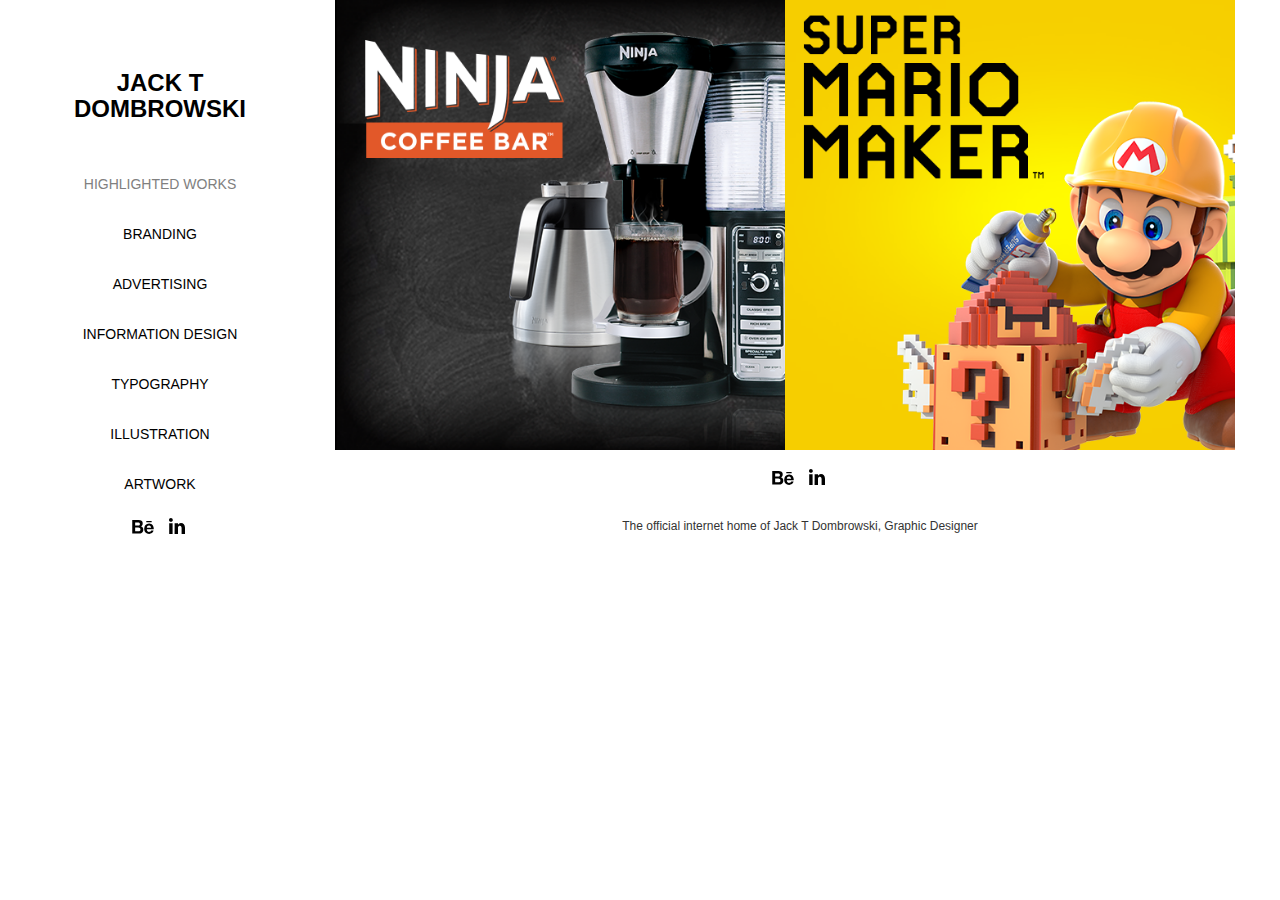
<file: advertising.html>
<!DOCTYPE html>
<html lang="en">
  <head>
    <meta charset="utf-8">
    <meta http-equiv="X-UA-Compatible" content="IE=edge">
    <meta name="viewport" content="width=device-width, initial-scale=1">
    <title>Jack T Dombrowski</title>

    <!-- Latest compiled and minified CSS -->
    <link rel="stylesheet" href="https://maxcdn.bootstrapcdn.com/bootstrap/3.3.7/css/bootstrap.min.css" integrity="sha384-BVYiiSIFeK1dGmJRAkycuHAHRg32OmUcww7on3RYdg4Va+PmSTsz/K68vbdEjh4u" crossorigin="anonymous">
    <link rel="stylesheet" href="/stylesheets/style.css">

  </head>
  <body>
    <div class="container-fluid">
      <div class="row">
        <div class="col-sm-3">
          <h3 class="text-center">
            <a class="head-link" href="index.html">JACK T<br>DOMBROWSKI</a><br><br>
          </h3>
          <h5 class="text-center">
            <a class="active" href="index.html">HIGHLIGHTED WORKS</a><br>
            <a href="branding.html">BRANDING</a><br>
            <a href="advertising.html">ADVERTISING</a><br>
            <a href="information_design.html">INFORMATION DESIGN</a><br>
            <a href="typography.html">TYPOGRAPHY</a><br>
            <a href="illustration.html">ILLUSTRATION</a><br>
            <a href="artwork.html">ARTWORK</a><br>
            <a href="https://www.behance.net/jacktdombrowski.html">
              <svg id="Layer_1" data-name="Layer 1" xmlns="http://www.w3.org/2000/svg" viewBox="0 0 30 24" height="24px" class="icon icon-behance"><path id="path-1" d="M18.83,14.38a2.78,2.78,0,0,0,.65,1.9,2.31,2.31,0,0,0,1.7.59,2.31,2.31,0,0,0,1.38-.41,1.79,1.79,0,0,0,.71-0.87h2.31a4.48,4.48,0,0,1-1.71,2.53,5,5,0,0,1-2.78.76,5.53,5.53,0,0,1-2-.37,4.34,4.34,0,0,1-1.55-1,4.77,4.77,0,0,1-1-1.63,6.29,6.29,0,0,1,0-4.13,4.83,4.83,0,0,1,1-1.64A4.64,4.64,0,0,1,19.09,9a4.86,4.86,0,0,1,2-.4A4.5,4.5,0,0,1,23.21,9a4.36,4.36,0,0,1,1.5,1.3,5.39,5.39,0,0,1,.84,1.86,7,7,0,0,1,.18,2.18h-6.9Zm3.67-3.24A1.94,1.94,0,0,0,21,10.6a2.26,2.26,0,0,0-1,.22,2,2,0,0,0-.66.54,1.94,1.94,0,0,0-.35.69,3.47,3.47,0,0,0-.12.65h4.29A2.75,2.75,0,0,0,22.5,11.14ZM18.29,6h5.36V7.35H18.29V6ZM13.89,17.7a4.4,4.4,0,0,1-1.51.7,6.44,6.44,0,0,1-1.73.22H4.24V5.12h6.24a7.7,7.7,0,0,1,1.73.17,3.67,3.67,0,0,1,1.33.56,2.6,2.6,0,0,1,.86,1,3.74,3.74,0,0,1,.3,1.58,3,3,0,0,1-.46,1.7,3.33,3.33,0,0,1-1.35,1.12,3.19,3.19,0,0,1,1.82,1.26,3.79,3.79,0,0,1,.59,2.17,3.79,3.79,0,0,1-.39,1.77A3.24,3.24,0,0,1,13.89,17.7ZM11.72,8.19a1.25,1.25,0,0,0-.45-0.47,1.88,1.88,0,0,0-.64-0.24,5.5,5.5,0,0,0-.76-0.05H7.16v3.16h3a2,2,0,0,0,1.28-.38A1.43,1.43,0,0,0,11.89,9,1.73,1.73,0,0,0,11.72,8.19ZM11.84,13a2.39,2.39,0,0,0-1.52-.45H7.16v3.73h3.11a3.61,3.61,0,0,0,.82-0.09A2,2,0,0,0,11.77,16a1.39,1.39,0,0,0,.47-0.54,1.85,1.85,0,0,0,.17-0.88A1.77,1.77,0,0,0,11.84,13Z"></path></svg>
            </a>
            <a href="https://www.linkedin.com/in/jack-dombrowski-b404938b.html">
              <svg version="1.1" id="Layer_1" xmlns="http://www.w3.org/2000/svg" xmlns:xlink="http://www.w3.org/1999/xlink" x="0px" y="0px" viewBox="0 0 30 24" style="enable-background:new 0 0 30 24;" xml:space="preserve" class="icon icon-linkedin"><path id="path-1_24_" d="M19.6,19v-5.8c0-1.4-0.5-2.4-1.7-2.4c-1,0-1.5,0.7-1.8,1.3C16,12.3,16,12.6,16,13v6h-3.4,c0,0,0.1-9.8,0-10.8H16v1.5c0,0,0,0,0,0h0v0C16.4,9,17.2,7.9,19,7.9c2.3,0,4,1.5,4,4.9V19H19.6z M8.9,6.7L8.9,6.7,C7.7,6.7,7,5.9,7,4.9C7,3.8,7.8,3,8.9,3s1.9,0.8,1.9,1.9C10.9,5.9,10.1,6.7,8.9,6.7z M10.6,19H7.2V8.2h3.4V19z"></path></svg>
            </a>
          </h5>
        </div>

        <div class="col-sm-9">
          <div class="row">
            <div class="col-sm-12 col-lg-6">
              <a href="ninja_coffee_bar.html">
                <img class="img-responsive" src="assets/img_ninja_coffee_bar.png" alt="Three Trips" />
              </a>
            </div>

            <div class="col-sm-12 col-lg-6 no-gutter">
              <a href="static_mario.html">
                <img class="img-responsive" src="assets/img_static_mario.png" alt="Static Advertisements" />
              </a>
            </div>
          </div>

          <h5 class="text-center">
            <a href="https://www.behance.net/jacktdombrowski.html">
              <svg id="Layer_1" data-name="Layer 1" xmlns="http://www.w3.org/2000/svg" viewBox="0 0 30 24" height="24px" class="icon icon-behance"><path id="path-1" d="M18.83,14.38a2.78,2.78,0,0,0,.65,1.9,2.31,2.31,0,0,0,1.7.59,2.31,2.31,0,0,0,1.38-.41,1.79,1.79,0,0,0,.71-0.87h2.31a4.48,4.48,0,0,1-1.71,2.53,5,5,0,0,1-2.78.76,5.53,5.53,0,0,1-2-.37,4.34,4.34,0,0,1-1.55-1,4.77,4.77,0,0,1-1-1.63,6.29,6.29,0,0,1,0-4.13,4.83,4.83,0,0,1,1-1.64A4.64,4.64,0,0,1,19.09,9a4.86,4.86,0,0,1,2-.4A4.5,4.5,0,0,1,23.21,9a4.36,4.36,0,0,1,1.5,1.3,5.39,5.39,0,0,1,.84,1.86,7,7,0,0,1,.18,2.18h-6.9Zm3.67-3.24A1.94,1.94,0,0,0,21,10.6a2.26,2.26,0,0,0-1,.22,2,2,0,0,0-.66.54,1.94,1.94,0,0,0-.35.69,3.47,3.47,0,0,0-.12.65h4.29A2.75,2.75,0,0,0,22.5,11.14ZM18.29,6h5.36V7.35H18.29V6ZM13.89,17.7a4.4,4.4,0,0,1-1.51.7,6.44,6.44,0,0,1-1.73.22H4.24V5.12h6.24a7.7,7.7,0,0,1,1.73.17,3.67,3.67,0,0,1,1.33.56,2.6,2.6,0,0,1,.86,1,3.74,3.74,0,0,1,.3,1.58,3,3,0,0,1-.46,1.7,3.33,3.33,0,0,1-1.35,1.12,3.19,3.19,0,0,1,1.82,1.26,3.79,3.79,0,0,1,.59,2.17,3.79,3.79,0,0,1-.39,1.77A3.24,3.24,0,0,1,13.89,17.7ZM11.72,8.19a1.25,1.25,0,0,0-.45-0.47,1.88,1.88,0,0,0-.64-0.24,5.5,5.5,0,0,0-.76-0.05H7.16v3.16h3a2,2,0,0,0,1.28-.38A1.43,1.43,0,0,0,11.89,9,1.73,1.73,0,0,0,11.72,8.19ZM11.84,13a2.39,2.39,0,0,0-1.52-.45H7.16v3.73h3.11a3.61,3.61,0,0,0,.82-0.09A2,2,0,0,0,11.77,16a1.39,1.39,0,0,0,.47-0.54,1.85,1.85,0,0,0,.17-0.88A1.77,1.77,0,0,0,11.84,13Z"></path></svg>
            </a>
            <a href="https://www.linkedin.com/in/jack-dombrowski-b404938b.html">
              <svg version="1.1" id="Layer_1" xmlns="http://www.w3.org/2000/svg" xmlns:xlink="http://www.w3.org/1999/xlink" x="0px" y="0px" viewBox="0 0 30 24" style="enable-background:new 0 0 30 24;" xml:space="preserve" class="icon icon-linkedin"><path id="path-1_24_" d="M19.6,19v-5.8c0-1.4-0.5-2.4-1.7-2.4c-1,0-1.5,0.7-1.8,1.3C16,12.3,16,12.6,16,13v6h-3.4,c0,0,0.1-9.8,0-10.8H16v1.5c0,0,0,0,0,0h0v0C16.4,9,17.2,7.9,19,7.9c2.3,0,4,1.5,4,4.9V19H19.6z M8.9,6.7L8.9,6.7,C7.7,6.7,7,5.9,7,4.9C7,3.8,7.8,3,8.9,3s1.9,0.8,1.9,1.9C10.9,5.9,10.1,6.7,8.9,6.7z M10.6,19H7.2V8.2h3.4V19z"></path></svg>
            </a>
          </h5>

          <h6 class="text-center">
            The official internet home of Jack T Dombrowski, Graphic Designer
          </h6>
        </div>
      </div>
    </div>

    <!-- jQuery (necessary for Bootstrap's JavaScript plugins) -->
    <script src="https://ajax.googleapis.com/ajax/libs/jquery/1.12.4/jquery.min.js"></script>
    <!-- Latest compiled and minified JavaScript -->
    <script src="https://maxcdn.bootstrapcdn.com/bootstrap/3.3.7/js/bootstrap.min.js" integrity="sha384-Tc5IQib027qvyjSMfHjOMaLkfuWVxZxUPnCJA7l2mCWNIpG9mGCD8wGNIcPD7Txa" crossorigin="anonymous"></script>
  </body>
</html>
</file>
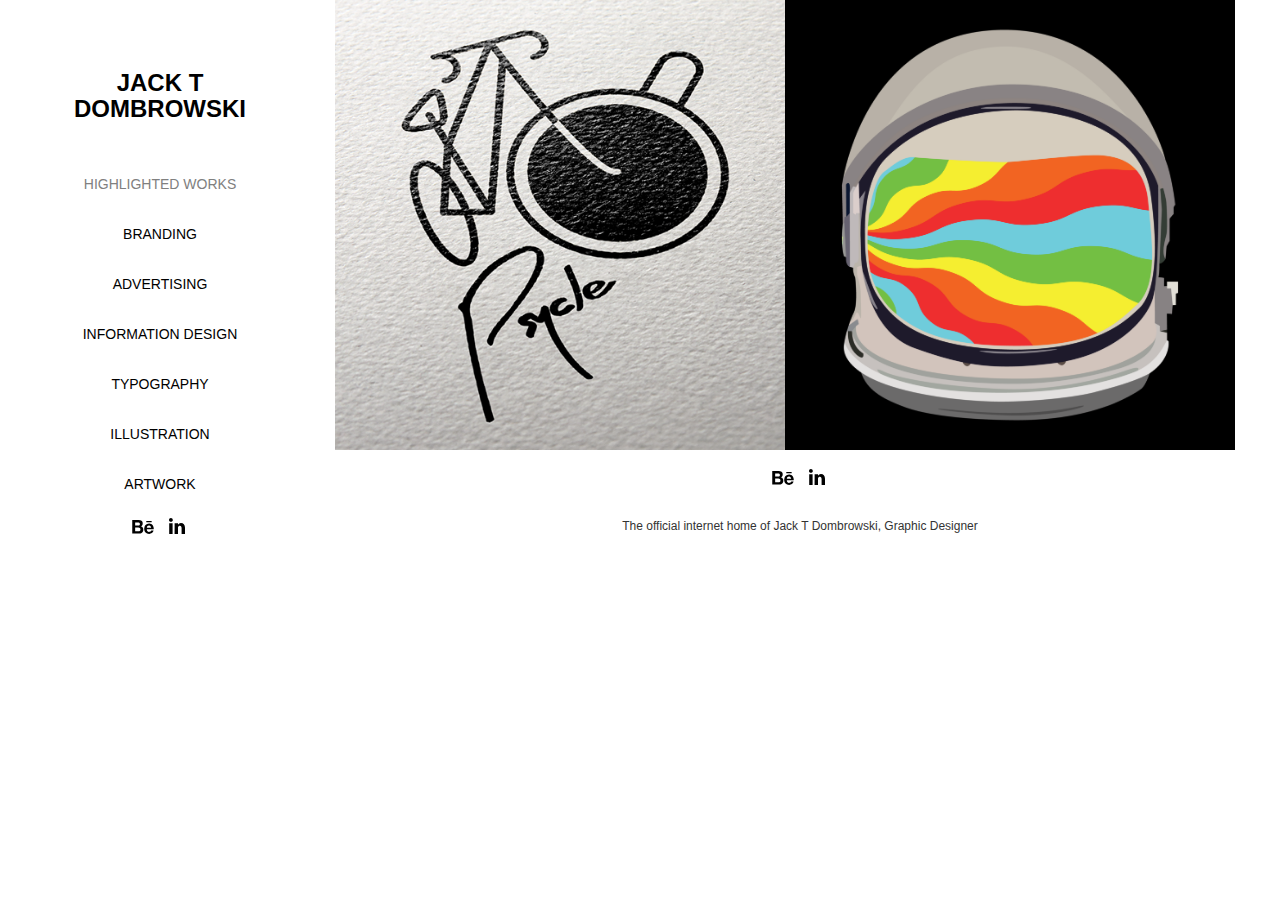
<file: branding.html>
<!DOCTYPE html>
<html lang="en">
  <head>
    <meta charset="utf-8">
    <meta http-equiv="X-UA-Compatible" content="IE=edge">
    <meta name="viewport" content="width=device-width, initial-scale=1">
    <title>Jack T Dombrowski</title>

    <!-- Latest compiled and minified CSS -->
    <link rel="stylesheet" href="https://maxcdn.bootstrapcdn.com/bootstrap/3.3.7/css/bootstrap.min.css" integrity="sha384-BVYiiSIFeK1dGmJRAkycuHAHRg32OmUcww7on3RYdg4Va+PmSTsz/K68vbdEjh4u" crossorigin="anonymous">
    <link rel="stylesheet" href="/stylesheets/style.css">

  </head>
  <body>
    <div class="container-fluid">
      <div class="row">
        <div class="col-sm-3">
          <h3 class="text-center">
            <a class="head-link" href="index.html">JACK T<br>DOMBROWSKI</a><br><br>
          </h3>
          <h5 class="text-center">
            <a class="active" href="index.html">HIGHLIGHTED WORKS</a><br>
            <a href="branding.html">BRANDING</a><br>
            <a href="advertising.html">ADVERTISING</a><br>
            <a href="information_design.html">INFORMATION DESIGN</a><br>
            <a href="typography.html">TYPOGRAPHY</a><br>
            <a href="illustration.html">ILLUSTRATION</a><br>
            <a href="artwork.html">ARTWORK</a><br>
            <a href="https://www.behance.net/jacktdombrowski.html">
              <svg id="Layer_1" data-name="Layer 1" xmlns="http://www.w3.org/2000/svg" viewBox="0 0 30 24" height="24px" class="icon icon-behance"><path id="path-1" d="M18.83,14.38a2.78,2.78,0,0,0,.65,1.9,2.31,2.31,0,0,0,1.7.59,2.31,2.31,0,0,0,1.38-.41,1.79,1.79,0,0,0,.71-0.87h2.31a4.48,4.48,0,0,1-1.71,2.53,5,5,0,0,1-2.78.76,5.53,5.53,0,0,1-2-.37,4.34,4.34,0,0,1-1.55-1,4.77,4.77,0,0,1-1-1.63,6.29,6.29,0,0,1,0-4.13,4.83,4.83,0,0,1,1-1.64A4.64,4.64,0,0,1,19.09,9a4.86,4.86,0,0,1,2-.4A4.5,4.5,0,0,1,23.21,9a4.36,4.36,0,0,1,1.5,1.3,5.39,5.39,0,0,1,.84,1.86,7,7,0,0,1,.18,2.18h-6.9Zm3.67-3.24A1.94,1.94,0,0,0,21,10.6a2.26,2.26,0,0,0-1,.22,2,2,0,0,0-.66.54,1.94,1.94,0,0,0-.35.69,3.47,3.47,0,0,0-.12.65h4.29A2.75,2.75,0,0,0,22.5,11.14ZM18.29,6h5.36V7.35H18.29V6ZM13.89,17.7a4.4,4.4,0,0,1-1.51.7,6.44,6.44,0,0,1-1.73.22H4.24V5.12h6.24a7.7,7.7,0,0,1,1.73.17,3.67,3.67,0,0,1,1.33.56,2.6,2.6,0,0,1,.86,1,3.74,3.74,0,0,1,.3,1.58,3,3,0,0,1-.46,1.7,3.33,3.33,0,0,1-1.35,1.12,3.19,3.19,0,0,1,1.82,1.26,3.79,3.79,0,0,1,.59,2.17,3.79,3.79,0,0,1-.39,1.77A3.24,3.24,0,0,1,13.89,17.7ZM11.72,8.19a1.25,1.25,0,0,0-.45-0.47,1.88,1.88,0,0,0-.64-0.24,5.5,5.5,0,0,0-.76-0.05H7.16v3.16h3a2,2,0,0,0,1.28-.38A1.43,1.43,0,0,0,11.89,9,1.73,1.73,0,0,0,11.72,8.19ZM11.84,13a2.39,2.39,0,0,0-1.52-.45H7.16v3.73h3.11a3.61,3.61,0,0,0,.82-0.09A2,2,0,0,0,11.77,16a1.39,1.39,0,0,0,.47-0.54,1.85,1.85,0,0,0,.17-0.88A1.77,1.77,0,0,0,11.84,13Z"></path></svg>
            </a>
            <a href="https://www.linkedin.com/in/jack-dombrowski-b404938b.html">
              <svg version="1.1" id="Layer_1" xmlns="http://www.w3.org/2000/svg" xmlns:xlink="http://www.w3.org/1999/xlink" x="0px" y="0px" viewBox="0 0 30 24" style="enable-background:new 0 0 30 24;" xml:space="preserve" class="icon icon-linkedin"><path id="path-1_24_" d="M19.6,19v-5.8c0-1.4-0.5-2.4-1.7-2.4c-1,0-1.5,0.7-1.8,1.3C16,12.3,16,12.6,16,13v6h-3.4,c0,0,0.1-9.8,0-10.8H16v1.5c0,0,0,0,0,0h0v0C16.4,9,17.2,7.9,19,7.9c2.3,0,4,1.5,4,4.9V19H19.6z M8.9,6.7L8.9,6.7,C7.7,6.7,7,5.9,7,4.9C7,3.8,7.8,3,8.9,3s1.9,0.8,1.9,1.9C10.9,5.9,10.1,6.7,8.9,6.7z M10.6,19H7.2V8.2h3.4V19z"></path></svg>
            </a>
          </h5>
        </div>

        <div class="col-sm-9">
          <div class="row">
            <div class="col-sm-12 col-lg-6">
              <a href="psycle-branding.html">
                <img class="img-responsive" src="assets/img_psycle_branding.png" alt="Psycle Branding" />
              </a>
            </div>

            <div class="col-sm-12 col-lg-6 no-gutter">
              <a href="the-robes.html">
                <img class="img-responsive" src="assets/img_the_robes.png" alt="The Robes" />
              </a>
            </div>
          </div>

          <h5 class="text-center">
            <a href="https://www.behance.net/jacktdombrowski.html">
              <svg id="Layer_1" data-name="Layer 1" xmlns="http://www.w3.org/2000/svg" viewBox="0 0 30 24" height="24px" class="icon icon-behance"><path id="path-1" d="M18.83,14.38a2.78,2.78,0,0,0,.65,1.9,2.31,2.31,0,0,0,1.7.59,2.31,2.31,0,0,0,1.38-.41,1.79,1.79,0,0,0,.71-0.87h2.31a4.48,4.48,0,0,1-1.71,2.53,5,5,0,0,1-2.78.76,5.53,5.53,0,0,1-2-.37,4.34,4.34,0,0,1-1.55-1,4.77,4.77,0,0,1-1-1.63,6.29,6.29,0,0,1,0-4.13,4.83,4.83,0,0,1,1-1.64A4.64,4.64,0,0,1,19.09,9a4.86,4.86,0,0,1,2-.4A4.5,4.5,0,0,1,23.21,9a4.36,4.36,0,0,1,1.5,1.3,5.39,5.39,0,0,1,.84,1.86,7,7,0,0,1,.18,2.18h-6.9Zm3.67-3.24A1.94,1.94,0,0,0,21,10.6a2.26,2.26,0,0,0-1,.22,2,2,0,0,0-.66.54,1.94,1.94,0,0,0-.35.69,3.47,3.47,0,0,0-.12.65h4.29A2.75,2.75,0,0,0,22.5,11.14ZM18.29,6h5.36V7.35H18.29V6ZM13.89,17.7a4.4,4.4,0,0,1-1.51.7,6.44,6.44,0,0,1-1.73.22H4.24V5.12h6.24a7.7,7.7,0,0,1,1.73.17,3.67,3.67,0,0,1,1.33.56,2.6,2.6,0,0,1,.86,1,3.74,3.74,0,0,1,.3,1.58,3,3,0,0,1-.46,1.7,3.33,3.33,0,0,1-1.35,1.12,3.19,3.19,0,0,1,1.82,1.26,3.79,3.79,0,0,1,.59,2.17,3.79,3.79,0,0,1-.39,1.77A3.24,3.24,0,0,1,13.89,17.7ZM11.72,8.19a1.25,1.25,0,0,0-.45-0.47,1.88,1.88,0,0,0-.64-0.24,5.5,5.5,0,0,0-.76-0.05H7.16v3.16h3a2,2,0,0,0,1.28-.38A1.43,1.43,0,0,0,11.89,9,1.73,1.73,0,0,0,11.72,8.19ZM11.84,13a2.39,2.39,0,0,0-1.52-.45H7.16v3.73h3.11a3.61,3.61,0,0,0,.82-0.09A2,2,0,0,0,11.77,16a1.39,1.39,0,0,0,.47-0.54,1.85,1.85,0,0,0,.17-0.88A1.77,1.77,0,0,0,11.84,13Z"></path></svg>
            </a>
            <a href="https://www.linkedin.com/in/jack-dombrowski-b404938b.html">
              <svg version="1.1" id="Layer_1" xmlns="http://www.w3.org/2000/svg" xmlns:xlink="http://www.w3.org/1999/xlink" x="0px" y="0px" viewBox="0 0 30 24" style="enable-background:new 0 0 30 24;" xml:space="preserve" class="icon icon-linkedin"><path id="path-1_24_" d="M19.6,19v-5.8c0-1.4-0.5-2.4-1.7-2.4c-1,0-1.5,0.7-1.8,1.3C16,12.3,16,12.6,16,13v6h-3.4,c0,0,0.1-9.8,0-10.8H16v1.5c0,0,0,0,0,0h0v0C16.4,9,17.2,7.9,19,7.9c2.3,0,4,1.5,4,4.9V19H19.6z M8.9,6.7L8.9,6.7,C7.7,6.7,7,5.9,7,4.9C7,3.8,7.8,3,8.9,3s1.9,0.8,1.9,1.9C10.9,5.9,10.1,6.7,8.9,6.7z M10.6,19H7.2V8.2h3.4V19z"></path></svg>
            </a>
          </h5>

          <h6 class="text-center">
            The official internet home of Jack T Dombrowski, Graphic Designer
          </h6>
        </div>
      </div>
    </div>

    <!-- jQuery (necessary for Bootstrap's JavaScript plugins) -->
    <script src="https://ajax.googleapis.com/ajax/libs/jquery/1.12.4/jquery.min.js"></script>
    <!-- Latest compiled and minified JavaScript -->
    <script src="https://maxcdn.bootstrapcdn.com/bootstrap/3.3.7/js/bootstrap.min.js" integrity="sha384-Tc5IQib027qvyjSMfHjOMaLkfuWVxZxUPnCJA7l2mCWNIpG9mGCD8wGNIcPD7Txa" crossorigin="anonymous"></script>
  </body>
</html>
</file>
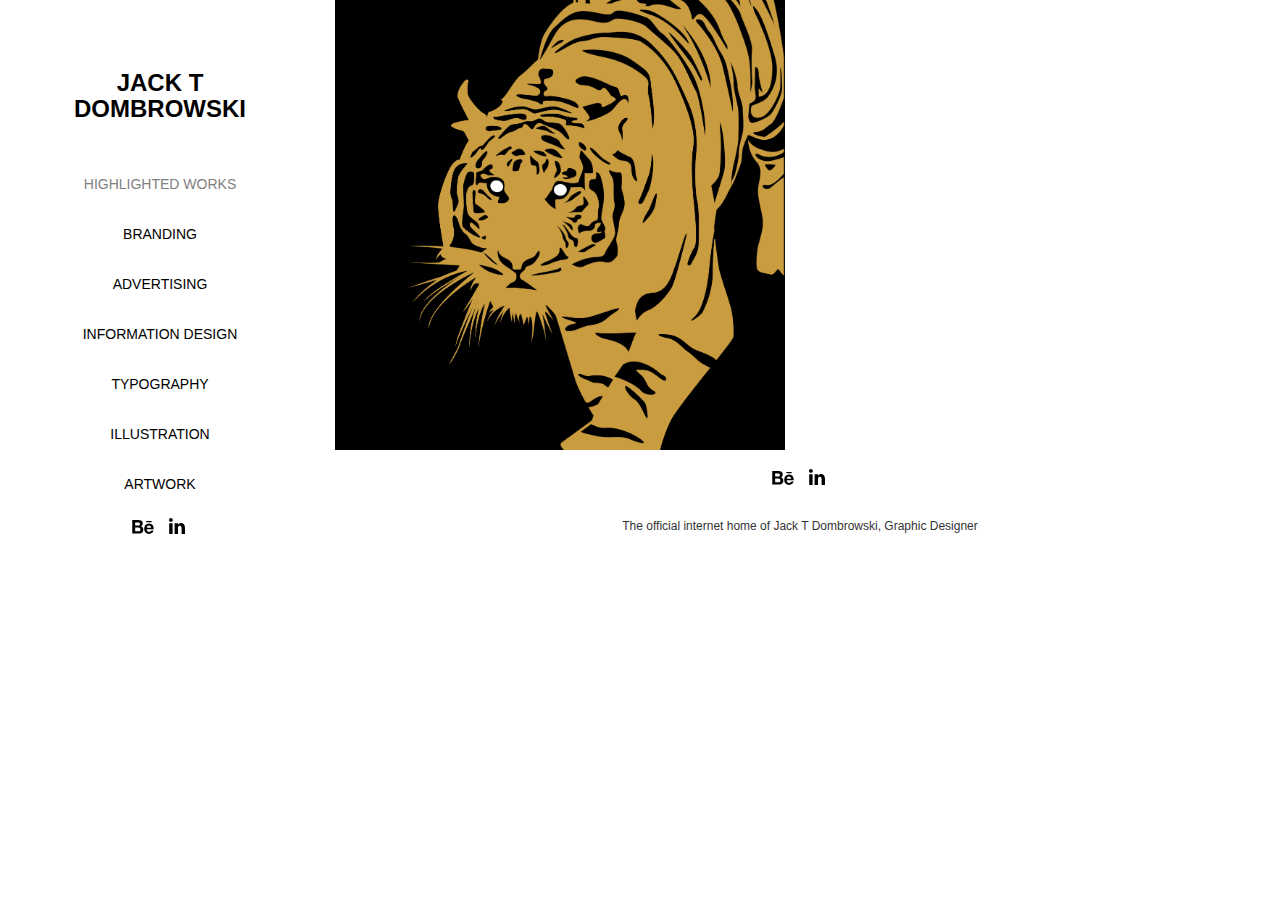
<file: illustration.html>
<!DOCTYPE html>
<html lang="en">
  <head>
    <meta charset="utf-8">
    <meta http-equiv="X-UA-Compatible" content="IE=edge">
    <meta name="viewport" content="width=device-width, initial-scale=1">
    <title>Jack T Dombrowski</title>

    <!-- Latest compiled and minified CSS -->
    <link rel="stylesheet" href="https://maxcdn.bootstrapcdn.com/bootstrap/3.3.7/css/bootstrap.min.css" integrity="sha384-BVYiiSIFeK1dGmJRAkycuHAHRg32OmUcww7on3RYdg4Va+PmSTsz/K68vbdEjh4u" crossorigin="anonymous">
    <link rel="stylesheet" href="/stylesheets/style.css">

  </head>
  <body>
    <div class="container-fluid">
      <div class="row">
        <div class="col-sm-3">
          <h3 class="text-center">
            <a class="head-link" href="index.html">JACK T<br>DOMBROWSKI</a><br><br>
          </h3>
          <h5 class="text-center">
            <a class="active" href="index.html">HIGHLIGHTED WORKS</a><br>
            <a href="branding.html">BRANDING</a><br>
            <a href="advertising.html">ADVERTISING</a><br>
            <a href="information_design.html">INFORMATION DESIGN</a><br>
            <a href="typography.html">TYPOGRAPHY</a><br>
            <a href="illustration.html">ILLUSTRATION</a><br>
            <a href="artwork.html">ARTWORK</a><br>
            <a href="https://www.behance.net/jacktdombrowski.html">
              <svg id="Layer_1" data-name="Layer 1" xmlns="http://www.w3.org/2000/svg" viewBox="0 0 30 24" height="24px" class="icon icon-behance"><path id="path-1" d="M18.83,14.38a2.78,2.78,0,0,0,.65,1.9,2.31,2.31,0,0,0,1.7.59,2.31,2.31,0,0,0,1.38-.41,1.79,1.79,0,0,0,.71-0.87h2.31a4.48,4.48,0,0,1-1.71,2.53,5,5,0,0,1-2.78.76,5.53,5.53,0,0,1-2-.37,4.34,4.34,0,0,1-1.55-1,4.77,4.77,0,0,1-1-1.63,6.29,6.29,0,0,1,0-4.13,4.83,4.83,0,0,1,1-1.64A4.64,4.64,0,0,1,19.09,9a4.86,4.86,0,0,1,2-.4A4.5,4.5,0,0,1,23.21,9a4.36,4.36,0,0,1,1.5,1.3,5.39,5.39,0,0,1,.84,1.86,7,7,0,0,1,.18,2.18h-6.9Zm3.67-3.24A1.94,1.94,0,0,0,21,10.6a2.26,2.26,0,0,0-1,.22,2,2,0,0,0-.66.54,1.94,1.94,0,0,0-.35.69,3.47,3.47,0,0,0-.12.65h4.29A2.75,2.75,0,0,0,22.5,11.14ZM18.29,6h5.36V7.35H18.29V6ZM13.89,17.7a4.4,4.4,0,0,1-1.51.7,6.44,6.44,0,0,1-1.73.22H4.24V5.12h6.24a7.7,7.7,0,0,1,1.73.17,3.67,3.67,0,0,1,1.33.56,2.6,2.6,0,0,1,.86,1,3.74,3.74,0,0,1,.3,1.58,3,3,0,0,1-.46,1.7,3.33,3.33,0,0,1-1.35,1.12,3.19,3.19,0,0,1,1.82,1.26,3.79,3.79,0,0,1,.59,2.17,3.79,3.79,0,0,1-.39,1.77A3.24,3.24,0,0,1,13.89,17.7ZM11.72,8.19a1.25,1.25,0,0,0-.45-0.47,1.88,1.88,0,0,0-.64-0.24,5.5,5.5,0,0,0-.76-0.05H7.16v3.16h3a2,2,0,0,0,1.28-.38A1.43,1.43,0,0,0,11.89,9,1.73,1.73,0,0,0,11.72,8.19ZM11.84,13a2.39,2.39,0,0,0-1.52-.45H7.16v3.73h3.11a3.61,3.61,0,0,0,.82-0.09A2,2,0,0,0,11.77,16a1.39,1.39,0,0,0,.47-0.54,1.85,1.85,0,0,0,.17-0.88A1.77,1.77,0,0,0,11.84,13Z"></path></svg>
            </a>
            <a href="https://www.linkedin.com/in/jack-dombrowski-b404938b.html">
              <svg version="1.1" id="Layer_1" xmlns="http://www.w3.org/2000/svg" xmlns:xlink="http://www.w3.org/1999/xlink" x="0px" y="0px" viewBox="0 0 30 24" style="enable-background:new 0 0 30 24;" xml:space="preserve" class="icon icon-linkedin"><path id="path-1_24_" d="M19.6,19v-5.8c0-1.4-0.5-2.4-1.7-2.4c-1,0-1.5,0.7-1.8,1.3C16,12.3,16,12.6,16,13v6h-3.4,c0,0,0.1-9.8,0-10.8H16v1.5c0,0,0,0,0,0h0v0C16.4,9,17.2,7.9,19,7.9c2.3,0,4,1.5,4,4.9V19H19.6z M8.9,6.7L8.9,6.7,C7.7,6.7,7,5.9,7,4.9C7,3.8,7.8,3,8.9,3s1.9,0.8,1.9,1.9C10.9,5.9,10.1,6.7,8.9,6.7z M10.6,19H7.2V8.2h3.4V19z"></path></svg>
            </a>
          </h5>
        </div>

        <div class="col-sm-9">
          <div class="row">
            <div class="col-sm-12 col-lg-6">
              <a href="language_poster.html">
                <img class="img-responsive" src="assets/img_language_poster.png" alt="Language Poster" />
              </a>
            </div>

            <div class="col-sm-12 col-lg-6 no-gutter">
            </div>
          </div>

          <h5 class="text-center">
            <a href="https://www.behance.net/jacktdombrowski.html">
              <svg id="Layer_1" data-name="Layer 1" xmlns="http://www.w3.org/2000/svg" viewBox="0 0 30 24" height="24px" class="icon icon-behance"><path id="path-1" d="M18.83,14.38a2.78,2.78,0,0,0,.65,1.9,2.31,2.31,0,0,0,1.7.59,2.31,2.31,0,0,0,1.38-.41,1.79,1.79,0,0,0,.71-0.87h2.31a4.48,4.48,0,0,1-1.71,2.53,5,5,0,0,1-2.78.76,5.53,5.53,0,0,1-2-.37,4.34,4.34,0,0,1-1.55-1,4.77,4.77,0,0,1-1-1.63,6.29,6.29,0,0,1,0-4.13,4.83,4.83,0,0,1,1-1.64A4.64,4.64,0,0,1,19.09,9a4.86,4.86,0,0,1,2-.4A4.5,4.5,0,0,1,23.21,9a4.36,4.36,0,0,1,1.5,1.3,5.39,5.39,0,0,1,.84,1.86,7,7,0,0,1,.18,2.18h-6.9Zm3.67-3.24A1.94,1.94,0,0,0,21,10.6a2.26,2.26,0,0,0-1,.22,2,2,0,0,0-.66.54,1.94,1.94,0,0,0-.35.69,3.47,3.47,0,0,0-.12.65h4.29A2.75,2.75,0,0,0,22.5,11.14ZM18.29,6h5.36V7.35H18.29V6ZM13.89,17.7a4.4,4.4,0,0,1-1.51.7,6.44,6.44,0,0,1-1.73.22H4.24V5.12h6.24a7.7,7.7,0,0,1,1.73.17,3.67,3.67,0,0,1,1.33.56,2.6,2.6,0,0,1,.86,1,3.74,3.74,0,0,1,.3,1.58,3,3,0,0,1-.46,1.7,3.33,3.33,0,0,1-1.35,1.12,3.19,3.19,0,0,1,1.82,1.26,3.79,3.79,0,0,1,.59,2.17,3.79,3.79,0,0,1-.39,1.77A3.24,3.24,0,0,1,13.89,17.7ZM11.72,8.19a1.25,1.25,0,0,0-.45-0.47,1.88,1.88,0,0,0-.64-0.24,5.5,5.5,0,0,0-.76-0.05H7.16v3.16h3a2,2,0,0,0,1.28-.38A1.43,1.43,0,0,0,11.89,9,1.73,1.73,0,0,0,11.72,8.19ZM11.84,13a2.39,2.39,0,0,0-1.52-.45H7.16v3.73h3.11a3.61,3.61,0,0,0,.82-0.09A2,2,0,0,0,11.77,16a1.39,1.39,0,0,0,.47-0.54,1.85,1.85,0,0,0,.17-0.88A1.77,1.77,0,0,0,11.84,13Z"></path></svg>
            </a>
            <a href="https://www.linkedin.com/in/jack-dombrowski-b404938b.html">
              <svg version="1.1" id="Layer_1" xmlns="http://www.w3.org/2000/svg" xmlns:xlink="http://www.w3.org/1999/xlink" x="0px" y="0px" viewBox="0 0 30 24" style="enable-background:new 0 0 30 24;" xml:space="preserve" class="icon icon-linkedin"><path id="path-1_24_" d="M19.6,19v-5.8c0-1.4-0.5-2.4-1.7-2.4c-1,0-1.5,0.7-1.8,1.3C16,12.3,16,12.6,16,13v6h-3.4,c0,0,0.1-9.8,0-10.8H16v1.5c0,0,0,0,0,0h0v0C16.4,9,17.2,7.9,19,7.9c2.3,0,4,1.5,4,4.9V19H19.6z M8.9,6.7L8.9,6.7,C7.7,6.7,7,5.9,7,4.9C7,3.8,7.8,3,8.9,3s1.9,0.8,1.9,1.9C10.9,5.9,10.1,6.7,8.9,6.7z M10.6,19H7.2V8.2h3.4V19z"></path></svg>
            </a>
          </h5>

          <h6 class="text-center">
            The official internet home of Jack T Dombrowski, Graphic Designer
          </h6>
        </div>
      </div>
    </div>

    <!-- jQuery (necessary for Bootstrap's JavaScript plugins) -->
    <script src="https://ajax.googleapis.com/ajax/libs/jquery/1.12.4/jquery.min.js"></script>
    <!-- Latest compiled and minified JavaScript -->
    <script src="https://maxcdn.bootstrapcdn.com/bootstrap/3.3.7/js/bootstrap.min.js" integrity="sha384-Tc5IQib027qvyjSMfHjOMaLkfuWVxZxUPnCJA7l2mCWNIpG9mGCD8wGNIcPD7Txa" crossorigin="anonymous"></script>
  </body>
</html>
</file>
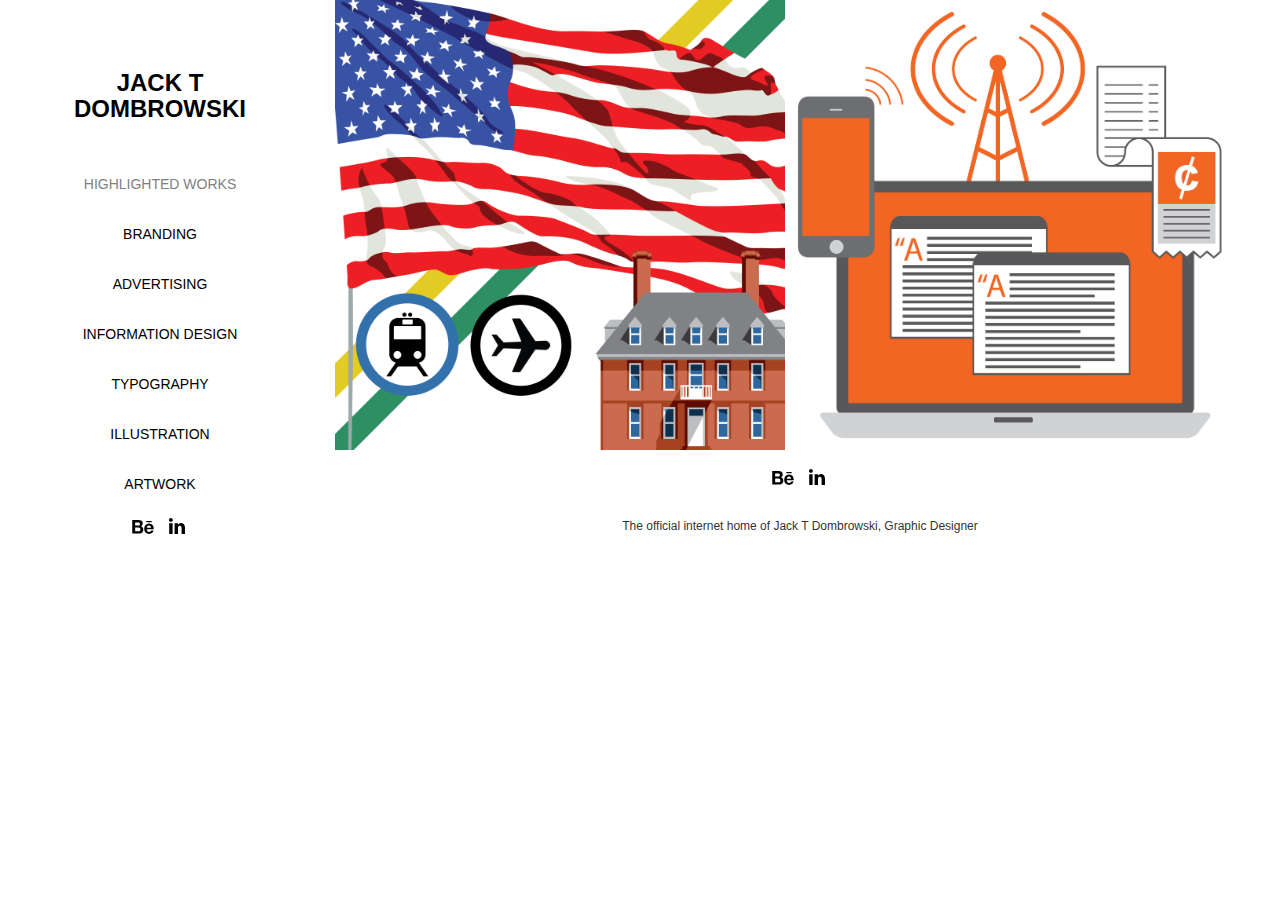
<file: information_design.html>
<!DOCTYPE html>
<html lang="en">
  <head>
    <meta charset="utf-8">
    <meta http-equiv="X-UA-Compatible" content="IE=edge">
    <meta name="viewport" content="width=device-width, initial-scale=1">
    <title>Jack T Dombrowski</title>

    <!-- Latest compiled and minified CSS -->
    <link rel="stylesheet" href="https://maxcdn.bootstrapcdn.com/bootstrap/3.3.7/css/bootstrap.min.css" integrity="sha384-BVYiiSIFeK1dGmJRAkycuHAHRg32OmUcww7on3RYdg4Va+PmSTsz/K68vbdEjh4u" crossorigin="anonymous">
    <link rel="stylesheet" href="/stylesheets/style.css">

  </head>
  <body>
    <div class="container-fluid">
      <div class="row">
        <div class="col-sm-3">
          <h3 class="text-center">
            <a class="head-link" href="index.html">JACK T<br>DOMBROWSKI</a><br><br>
          </h3>
          <h5 class="text-center">
            <a class="active" href="index.html">HIGHLIGHTED WORKS</a><br>
            <a href="branding.html">BRANDING</a><br>
            <a href="advertising.html">ADVERTISING</a><br>
            <a href="information_design.html">INFORMATION DESIGN</a><br>
            <a href="typography.html">TYPOGRAPHY</a><br>
            <a href="illustration.html">ILLUSTRATION</a><br>
            <a href="artwork.html">ARTWORK</a><br>
            <a href="https://www.behance.net/jacktdombrowski.html">
              <svg id="Layer_1" data-name="Layer 1" xmlns="http://www.w3.org/2000/svg" viewBox="0 0 30 24" height="24px" class="icon icon-behance"><path id="path-1" d="M18.83,14.38a2.78,2.78,0,0,0,.65,1.9,2.31,2.31,0,0,0,1.7.59,2.31,2.31,0,0,0,1.38-.41,1.79,1.79,0,0,0,.71-0.87h2.31a4.48,4.48,0,0,1-1.71,2.53,5,5,0,0,1-2.78.76,5.53,5.53,0,0,1-2-.37,4.34,4.34,0,0,1-1.55-1,4.77,4.77,0,0,1-1-1.63,6.29,6.29,0,0,1,0-4.13,4.83,4.83,0,0,1,1-1.64A4.64,4.64,0,0,1,19.09,9a4.86,4.86,0,0,1,2-.4A4.5,4.5,0,0,1,23.21,9a4.36,4.36,0,0,1,1.5,1.3,5.39,5.39,0,0,1,.84,1.86,7,7,0,0,1,.18,2.18h-6.9Zm3.67-3.24A1.94,1.94,0,0,0,21,10.6a2.26,2.26,0,0,0-1,.22,2,2,0,0,0-.66.54,1.94,1.94,0,0,0-.35.69,3.47,3.47,0,0,0-.12.65h4.29A2.75,2.75,0,0,0,22.5,11.14ZM18.29,6h5.36V7.35H18.29V6ZM13.89,17.7a4.4,4.4,0,0,1-1.51.7,6.44,6.44,0,0,1-1.73.22H4.24V5.12h6.24a7.7,7.7,0,0,1,1.73.17,3.67,3.67,0,0,1,1.33.56,2.6,2.6,0,0,1,.86,1,3.74,3.74,0,0,1,.3,1.58,3,3,0,0,1-.46,1.7,3.33,3.33,0,0,1-1.35,1.12,3.19,3.19,0,0,1,1.82,1.26,3.79,3.79,0,0,1,.59,2.17,3.79,3.79,0,0,1-.39,1.77A3.24,3.24,0,0,1,13.89,17.7ZM11.72,8.19a1.25,1.25,0,0,0-.45-0.47,1.88,1.88,0,0,0-.64-0.24,5.5,5.5,0,0,0-.76-0.05H7.16v3.16h3a2,2,0,0,0,1.28-.38A1.43,1.43,0,0,0,11.89,9,1.73,1.73,0,0,0,11.72,8.19ZM11.84,13a2.39,2.39,0,0,0-1.52-.45H7.16v3.73h3.11a3.61,3.61,0,0,0,.82-0.09A2,2,0,0,0,11.77,16a1.39,1.39,0,0,0,.47-0.54,1.85,1.85,0,0,0,.17-0.88A1.77,1.77,0,0,0,11.84,13Z"></path></svg>
            </a>
            <a href="https://www.linkedin.com/in/jack-dombrowski-b404938b.html">
              <svg version="1.1" id="Layer_1" xmlns="http://www.w3.org/2000/svg" xmlns:xlink="http://www.w3.org/1999/xlink" x="0px" y="0px" viewBox="0 0 30 24" style="enable-background:new 0 0 30 24;" xml:space="preserve" class="icon icon-linkedin"><path id="path-1_24_" d="M19.6,19v-5.8c0-1.4-0.5-2.4-1.7-2.4c-1,0-1.5,0.7-1.8,1.3C16,12.3,16,12.6,16,13v6h-3.4,c0,0,0.1-9.8,0-10.8H16v1.5c0,0,0,0,0,0h0v0C16.4,9,17.2,7.9,19,7.9c2.3,0,4,1.5,4,4.9V19H19.6z M8.9,6.7L8.9,6.7,C7.7,6.7,7,5.9,7,4.9C7,3.8,7.8,3,8.9,3s1.9,0.8,1.9,1.9C10.9,5.9,10.1,6.7,8.9,6.7z M10.6,19H7.2V8.2h3.4V19z"></path></svg>
            </a>
          </h5>
        </div>

        <div class="col-sm-9">
          <div class="row">
            <div class="col-sm-12 col-lg-6">
              <a href="3-trips.html">
                <img class="img-responsive" src="assets/img_3_trips.png" alt="Ninja Coffee Bar" />
              </a>
            </div>

            <div class="col-sm-12 col-lg-6 no-gutter">
              <a href="moments_of_truth.html">
                <img class="img-responsive" src="assets/img_moments_of_truth.png" alt="Moments of Truth" />
              </a>
            </div>
          </div>

          <h5 class="text-center">
            <a href="https://www.behance.net/jacktdombrowski.html">
              <svg id="Layer_1" data-name="Layer 1" xmlns="http://www.w3.org/2000/svg" viewBox="0 0 30 24" height="24px" class="icon icon-behance"><path id="path-1" d="M18.83,14.38a2.78,2.78,0,0,0,.65,1.9,2.31,2.31,0,0,0,1.7.59,2.31,2.31,0,0,0,1.38-.41,1.79,1.79,0,0,0,.71-0.87h2.31a4.48,4.48,0,0,1-1.71,2.53,5,5,0,0,1-2.78.76,5.53,5.53,0,0,1-2-.37,4.34,4.34,0,0,1-1.55-1,4.77,4.77,0,0,1-1-1.63,6.29,6.29,0,0,1,0-4.13,4.83,4.83,0,0,1,1-1.64A4.64,4.64,0,0,1,19.09,9a4.86,4.86,0,0,1,2-.4A4.5,4.5,0,0,1,23.21,9a4.36,4.36,0,0,1,1.5,1.3,5.39,5.39,0,0,1,.84,1.86,7,7,0,0,1,.18,2.18h-6.9Zm3.67-3.24A1.94,1.94,0,0,0,21,10.6a2.26,2.26,0,0,0-1,.22,2,2,0,0,0-.66.54,1.94,1.94,0,0,0-.35.69,3.47,3.47,0,0,0-.12.65h4.29A2.75,2.75,0,0,0,22.5,11.14ZM18.29,6h5.36V7.35H18.29V6ZM13.89,17.7a4.4,4.4,0,0,1-1.51.7,6.44,6.44,0,0,1-1.73.22H4.24V5.12h6.24a7.7,7.7,0,0,1,1.73.17,3.67,3.67,0,0,1,1.33.56,2.6,2.6,0,0,1,.86,1,3.74,3.74,0,0,1,.3,1.58,3,3,0,0,1-.46,1.7,3.33,3.33,0,0,1-1.35,1.12,3.19,3.19,0,0,1,1.82,1.26,3.79,3.79,0,0,1,.59,2.17,3.79,3.79,0,0,1-.39,1.77A3.24,3.24,0,0,1,13.89,17.7ZM11.72,8.19a1.25,1.25,0,0,0-.45-0.47,1.88,1.88,0,0,0-.64-0.24,5.5,5.5,0,0,0-.76-0.05H7.16v3.16h3a2,2,0,0,0,1.28-.38A1.43,1.43,0,0,0,11.89,9,1.73,1.73,0,0,0,11.72,8.19ZM11.84,13a2.39,2.39,0,0,0-1.52-.45H7.16v3.73h3.11a3.61,3.61,0,0,0,.82-0.09A2,2,0,0,0,11.77,16a1.39,1.39,0,0,0,.47-0.54,1.85,1.85,0,0,0,.17-0.88A1.77,1.77,0,0,0,11.84,13Z"></path></svg>
            </a>
            <a href="https://www.linkedin.com/in/jack-dombrowski-b404938b.html">
              <svg version="1.1" id="Layer_1" xmlns="http://www.w3.org/2000/svg" xmlns:xlink="http://www.w3.org/1999/xlink" x="0px" y="0px" viewBox="0 0 30 24" style="enable-background:new 0 0 30 24;" xml:space="preserve" class="icon icon-linkedin"><path id="path-1_24_" d="M19.6,19v-5.8c0-1.4-0.5-2.4-1.7-2.4c-1,0-1.5,0.7-1.8,1.3C16,12.3,16,12.6,16,13v6h-3.4,c0,0,0.1-9.8,0-10.8H16v1.5c0,0,0,0,0,0h0v0C16.4,9,17.2,7.9,19,7.9c2.3,0,4,1.5,4,4.9V19H19.6z M8.9,6.7L8.9,6.7,C7.7,6.7,7,5.9,7,4.9C7,3.8,7.8,3,8.9,3s1.9,0.8,1.9,1.9C10.9,5.9,10.1,6.7,8.9,6.7z M10.6,19H7.2V8.2h3.4V19z"></path></svg>
            </a>
          </h5>

          <h6 class="text-center">
            The official internet home of Jack T Dombrowski, Graphic Designer
          </h6>
        </div>
      </div>
    </div>

    <!-- jQuery (necessary for Bootstrap's JavaScript plugins) -->
    <script src="https://ajax.googleapis.com/ajax/libs/jquery/1.12.4/jquery.min.js"></script>
    <!-- Latest compiled and minified JavaScript -->
    <script src="https://maxcdn.bootstrapcdn.com/bootstrap/3.3.7/js/bootstrap.min.js" integrity="sha384-Tc5IQib027qvyjSMfHjOMaLkfuWVxZxUPnCJA7l2mCWNIpG9mGCD8wGNIcPD7Txa" crossorigin="anonymous"></script>
  </body>
</html>
</file>
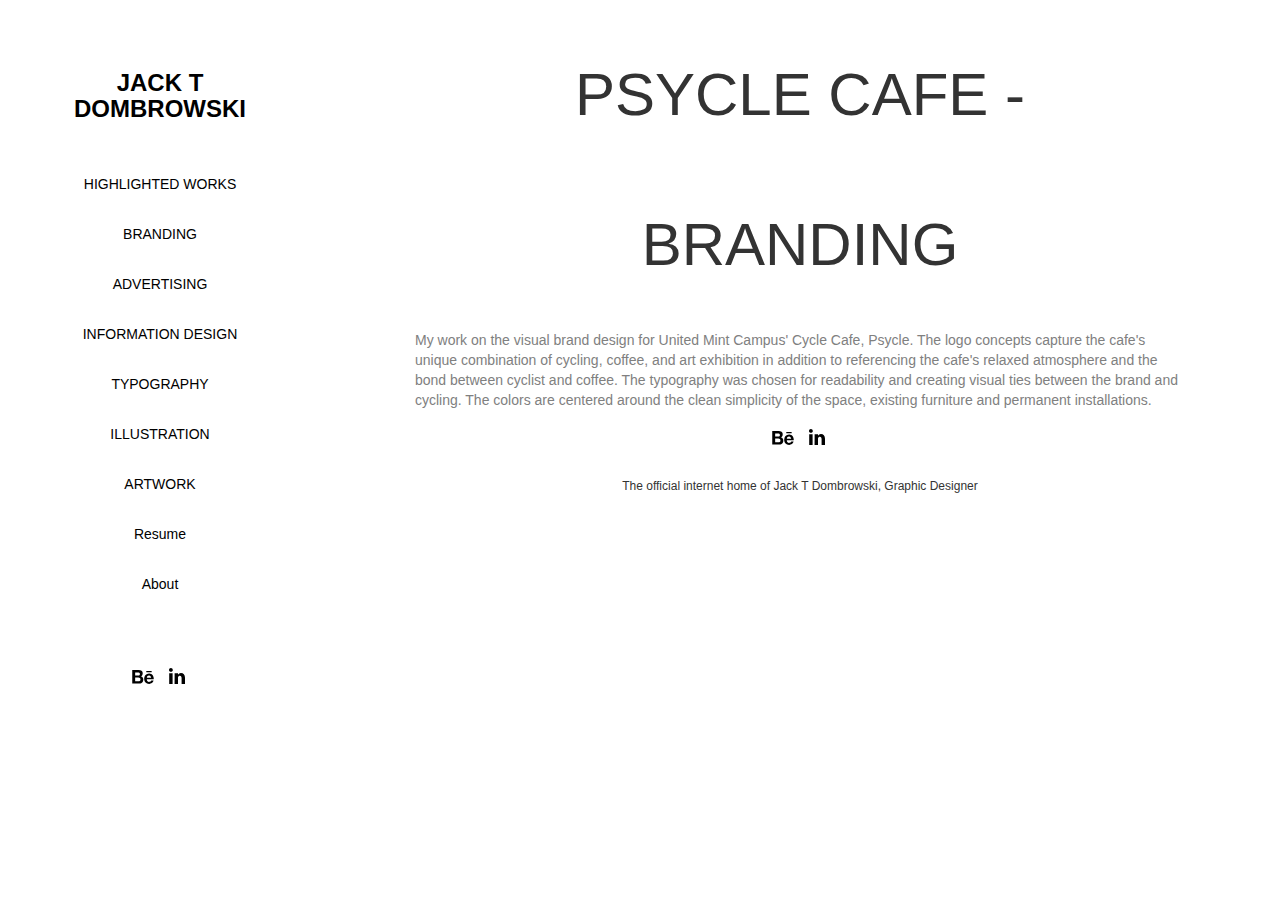
<file: psycle-branding.html>
<!DOCTYPE html>
<html lang="en">
  <head>
    <meta charset="utf-8">
    <meta http-equiv="X-UA-Compatible" content="IE=edge">
    <meta name="viewport" content="width=device-width, initial-scale=1">
    <title>Jack T Dombrowski</title>

    <!-- Latest compiled and minified CSS -->
    <link rel="stylesheet" href="https://maxcdn.bootstrapcdn.com/bootstrap/3.3.7/css/bootstrap.min.css" integrity="sha384-BVYiiSIFeK1dGmJRAkycuHAHRg32OmUcww7on3RYdg4Va+PmSTsz/K68vbdEjh4u" crossorigin="anonymous">
    <link rel="stylesheet" href="/stylesheets/style.css">

  </head>
  <body>
    <div class="container-fluid">
      <div class="row">
        <div class="col-sm-3">
          <h3 class="text-center">
            <a class="head-link" href="index.html">JACK T<br>DOMBROWSKI</a><br><br>
          </h3>
          <h5 class="text-center">
            <a href="index.html">HIGHLIGHTED WORKS</a><br>
            <a href="index.html">BRANDING</a><br>
            <a href="index.html">ADVERTISING</a><br>
            <a href="index.html">INFORMATION DESIGN</a><br>
            <a href="index.html">TYPOGRAPHY</a><br>
            <a href="index.html">ILLUSTRATION</a><br>
            <a href="index.html">ARTWORK</a><br>
            <a class=sub-link href="index.html">Resume</a><br>
            <a class=sub-link href="index.html">About</a><br><br>
            <a href="https://www.behance.net/jacktdombrowski.html">
              <svg id="Layer_1" data-name="Layer 1" xmlns="http://www.w3.org/2000/svg" viewBox="0 0 30 24" height="24px" class="icon icon-behance"><path id="path-1" d="M18.83,14.38a2.78,2.78,0,0,0,.65,1.9,2.31,2.31,0,0,0,1.7.59,2.31,2.31,0,0,0,1.38-.41,1.79,1.79,0,0,0,.71-0.87h2.31a4.48,4.48,0,0,1-1.71,2.53,5,5,0,0,1-2.78.76,5.53,5.53,0,0,1-2-.37,4.34,4.34,0,0,1-1.55-1,4.77,4.77,0,0,1-1-1.63,6.29,6.29,0,0,1,0-4.13,4.83,4.83,0,0,1,1-1.64A4.64,4.64,0,0,1,19.09,9a4.86,4.86,0,0,1,2-.4A4.5,4.5,0,0,1,23.21,9a4.36,4.36,0,0,1,1.5,1.3,5.39,5.39,0,0,1,.84,1.86,7,7,0,0,1,.18,2.18h-6.9Zm3.67-3.24A1.94,1.94,0,0,0,21,10.6a2.26,2.26,0,0,0-1,.22,2,2,0,0,0-.66.54,1.94,1.94,0,0,0-.35.69,3.47,3.47,0,0,0-.12.65h4.29A2.75,2.75,0,0,0,22.5,11.14ZM18.29,6h5.36V7.35H18.29V6ZM13.89,17.7a4.4,4.4,0,0,1-1.51.7,6.44,6.44,0,0,1-1.73.22H4.24V5.12h6.24a7.7,7.7,0,0,1,1.73.17,3.67,3.67,0,0,1,1.33.56,2.6,2.6,0,0,1,.86,1,3.74,3.74,0,0,1,.3,1.58,3,3,0,0,1-.46,1.7,3.33,3.33,0,0,1-1.35,1.12,3.19,3.19,0,0,1,1.82,1.26,3.79,3.79,0,0,1,.59,2.17,3.79,3.79,0,0,1-.39,1.77A3.24,3.24,0,0,1,13.89,17.7ZM11.72,8.19a1.25,1.25,0,0,0-.45-0.47,1.88,1.88,0,0,0-.64-0.24,5.5,5.5,0,0,0-.76-0.05H7.16v3.16h3a2,2,0,0,0,1.28-.38A1.43,1.43,0,0,0,11.89,9,1.73,1.73,0,0,0,11.72,8.19ZM11.84,13a2.39,2.39,0,0,0-1.52-.45H7.16v3.73h3.11a3.61,3.61,0,0,0,.82-0.09A2,2,0,0,0,11.77,16a1.39,1.39,0,0,0,.47-0.54,1.85,1.85,0,0,0,.17-0.88A1.77,1.77,0,0,0,11.84,13Z"></path></svg>
            </a>
            <a href="https://www.linkedin.com/in/jack-dombrowski-b404938b.html">
              <svg version="1.1" id="Layer_1" xmlns="http://www.w3.org/2000/svg" xmlns:xlink="http://www.w3.org/1999/xlink" x="0px" y="0px" viewBox="0 0 30 24" style="enable-background:new 0 0 30 24;" xml:space="preserve" class="icon icon-linkedin"><path id="path-1_24_" d="M19.6,19v-5.8c0-1.4-0.5-2.4-1.7-2.4c-1,0-1.5,0.7-1.8,1.3C16,12.3,16,12.6,16,13v6h-3.4,c0,0,0.1-9.8,0-10.8H16v1.5c0,0,0,0,0,0h0v0C16.4,9,17.2,7.9,19,7.9c2.3,0,4,1.5,4,4.9V19H19.6z M8.9,6.7L8.9,6.7,C7.7,6.7,7,5.9,7,4.9C7,3.8,7.8,3,8.9,3s1.9,0.8,1.9,1.9C10.9,5.9,10.1,6.7,8.9,6.7z M10.6,19H7.2V8.2h3.4V19z"></path></svg>
            </a>
          </h5>
        </div>

        <div class="col-sm-9">
          <div class="row">
            <div class="col-sm-1"></div>
            <div class="col-sm-10">
              <h1 class="text-headline">
                PSYCLE CAFE - BRANDING
              </h1>
              <p>My work on the visual brand design for United Mint Campus' Cycle Cafe, Psycle. The logo concepts capture the cafe's unique combination of cycling, coffee, and art exhibition in addition to referencing the cafe's relaxed atmosphere and the bond between cyclist and coffee. The typography was chosen for readability and creating visual ties between the brand and cycling. The colors are centered around the clean simplicity of the space, existing furniture and permanent installations.</p>
              <h5 class="text-center">
                <a href="https://www.behance.net/jacktdombrowski.html">
                  <svg id="Layer_1" data-name="Layer 1" xmlns="http://www.w3.org/2000/svg" viewBox="0 0 30 24" height="24px" class="icon icon-behance"><path id="path-1" d="M18.83,14.38a2.78,2.78,0,0,0,.65,1.9,2.31,2.31,0,0,0,1.7.59,2.31,2.31,0,0,0,1.38-.41,1.79,1.79,0,0,0,.71-0.87h2.31a4.48,4.48,0,0,1-1.71,2.53,5,5,0,0,1-2.78.76,5.53,5.53,0,0,1-2-.37,4.34,4.34,0,0,1-1.55-1,4.77,4.77,0,0,1-1-1.63,6.29,6.29,0,0,1,0-4.13,4.83,4.83,0,0,1,1-1.64A4.64,4.64,0,0,1,19.09,9a4.86,4.86,0,0,1,2-.4A4.5,4.5,0,0,1,23.21,9a4.36,4.36,0,0,1,1.5,1.3,5.39,5.39,0,0,1,.84,1.86,7,7,0,0,1,.18,2.18h-6.9Zm3.67-3.24A1.94,1.94,0,0,0,21,10.6a2.26,2.26,0,0,0-1,.22,2,2,0,0,0-.66.54,1.94,1.94,0,0,0-.35.69,3.47,3.47,0,0,0-.12.65h4.29A2.75,2.75,0,0,0,22.5,11.14ZM18.29,6h5.36V7.35H18.29V6ZM13.89,17.7a4.4,4.4,0,0,1-1.51.7,6.44,6.44,0,0,1-1.73.22H4.24V5.12h6.24a7.7,7.7,0,0,1,1.73.17,3.67,3.67,0,0,1,1.33.56,2.6,2.6,0,0,1,.86,1,3.74,3.74,0,0,1,.3,1.58,3,3,0,0,1-.46,1.7,3.33,3.33,0,0,1-1.35,1.12,3.19,3.19,0,0,1,1.82,1.26,3.79,3.79,0,0,1,.59,2.17,3.79,3.79,0,0,1-.39,1.77A3.24,3.24,0,0,1,13.89,17.7ZM11.72,8.19a1.25,1.25,0,0,0-.45-0.47,1.88,1.88,0,0,0-.64-0.24,5.5,5.5,0,0,0-.76-0.05H7.16v3.16h3a2,2,0,0,0,1.28-.38A1.43,1.43,0,0,0,11.89,9,1.73,1.73,0,0,0,11.72,8.19ZM11.84,13a2.39,2.39,0,0,0-1.52-.45H7.16v3.73h3.11a3.61,3.61,0,0,0,.82-0.09A2,2,0,0,0,11.77,16a1.39,1.39,0,0,0,.47-0.54,1.85,1.85,0,0,0,.17-0.88A1.77,1.77,0,0,0,11.84,13Z"></path></svg>
                </a>
                <a href="https://www.linkedin.com/in/jack-dombrowski-b404938b.html">
                  <svg version="1.1" id="Layer_1" xmlns="http://www.w3.org/2000/svg" xmlns:xlink="http://www.w3.org/1999/xlink" x="0px" y="0px" viewBox="0 0 30 24" style="enable-background:new 0 0 30 24;" xml:space="preserve" class="icon icon-linkedin"><path id="path-1_24_" d="M19.6,19v-5.8c0-1.4-0.5-2.4-1.7-2.4c-1,0-1.5,0.7-1.8,1.3C16,12.3,16,12.6,16,13v6h-3.4,c0,0,0.1-9.8,0-10.8H16v1.5c0,0,0,0,0,0h0v0C16.4,9,17.2,7.9,19,7.9c2.3,0,4,1.5,4,4.9V19H19.6z M8.9,6.7L8.9,6.7,C7.7,6.7,7,5.9,7,4.9C7,3.8,7.8,3,8.9,3s1.9,0.8,1.9,1.9C10.9,5.9,10.1,6.7,8.9,6.7z M10.6,19H7.2V8.2h3.4V19z"></path></svg>
                </a>
              </h5>
                <h6 class="text-center">
                  The official internet home of Jack T Dombrowski, Graphic Designer
                </h6>
            </div>
            <div class="col-sm-1"></div>
          </div>
        </div>

    <!-- jQuery (necessary for Bootstrap's JavaScript plugins) -->
    <script src="https://ajax.googleapis.com/ajax/libs/jquery/1.12.4/jquery.min.js"></script>
    <!-- Latest compiled and minified JavaScript -->
    <script src="https://maxcdn.bootstrapcdn.com/bootstrap/3.3.7/js/bootstrap.min.js" integrity="sha384-Tc5IQib027qvyjSMfHjOMaLkfuWVxZxUPnCJA7l2mCWNIpG9mGCD8wGNIcPD7Txa" crossorigin="anonymous"></script>
  </body>
</html>
</file>
<file: stylesheets/style.css>
body {
  padding: 0px;
  margin: 0px;
  font-family: 'OpenSans', sans-serif;
}

p {
  color: grey;
  line-height: 20px;
}

.col-sm-3 {
  margin-top: 50px;
}

.col-sm-10 {
  display: inline;
}

.img-responsive {
  width: 100%;
  height: auto;
}

.text-headline {
  text-align: center;
  font-size: 60px;
  line-height: 150px;
}

.no-gutter {
  margin-left: -30px;
  margin-right: -30px;
}

h5 {
  line-height: 50px;
}

a {
  color: black;
  font-family: 'futura', sans-serif;
  text-decoration: none;
}

a.active{
  color: grey;
}

a:hover {
  color: grey;
  text-decoration: none;
}

a.head-link {
  font-weight: bold;
}

a.head-link:hover {
  color: black;
}

a.sub-link {
  font-weight: lighter;
}

a.img {
}

a svg {
  width: 30px;
  height: auto;
}
</file>
